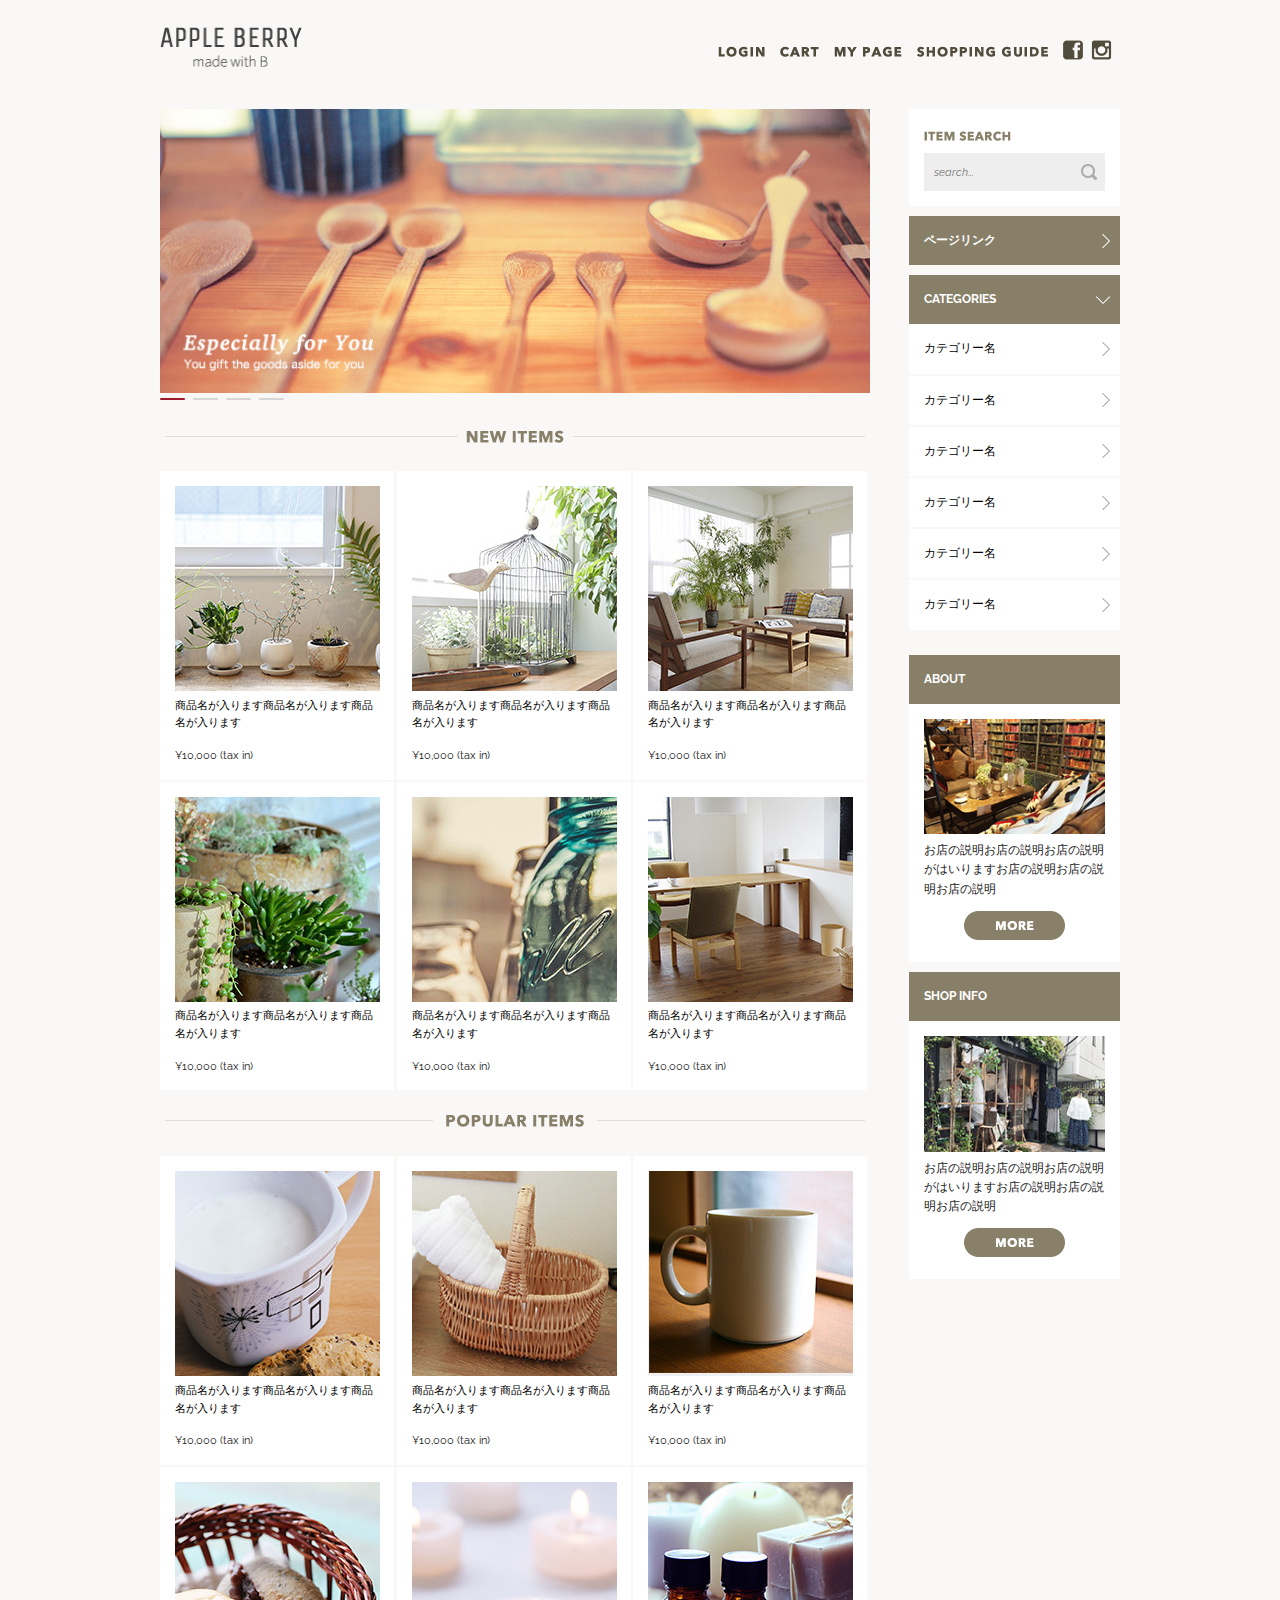
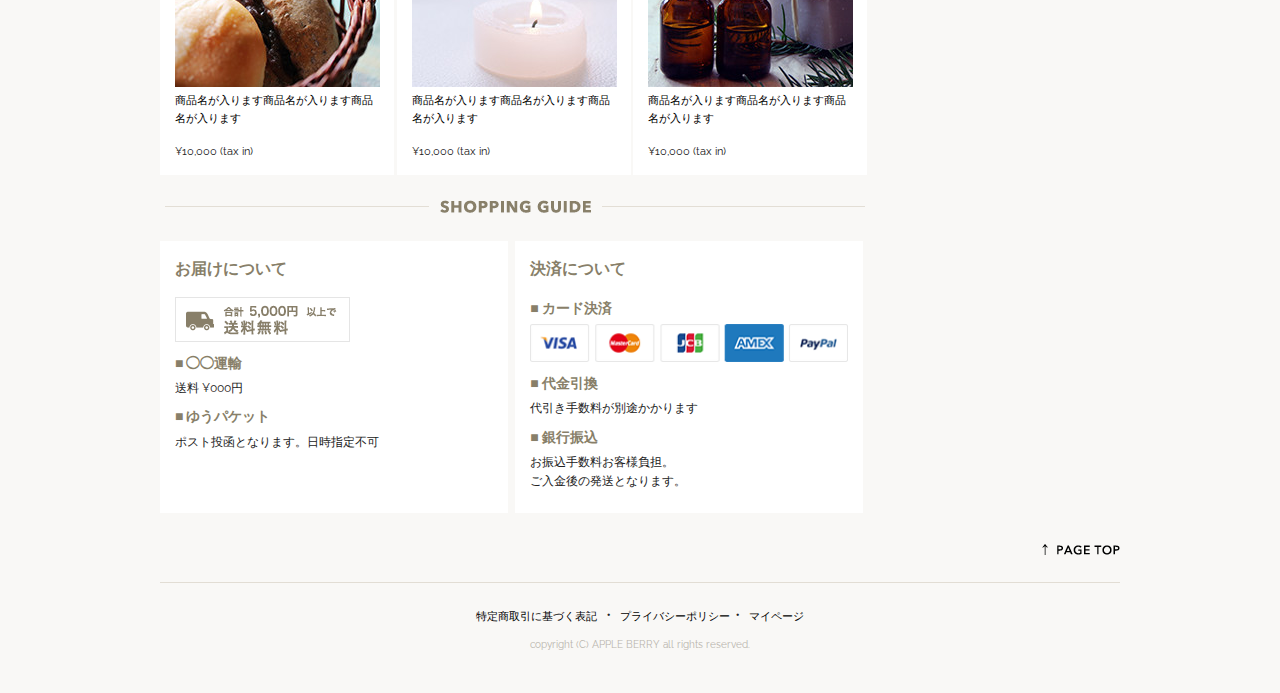
<file: index.html>
<!DOCTYPE html>
<html lang="ja">

<head>

  <!-- Basic Page Needs
  –––––––––––––––––––––––––––––––––––––––––––––––––– -->
  <meta charset="utf-8">
  <title>APPLE BERRY</title>
  <meta name="description" content="">
  <meta name="author" content="">

  <!-- Mobile Specific Metas
  –––––––––––––––––––––––––––––––––––––––––––––––––– -->
  <meta name="viewport" content="width=device-width, initial-scale=1">

  <!-- FONT
  –––––––––––––––––––––––––––––––––––––––––––––––––– -->
  <link href="//fonts.googleapis.com/css?family=Raleway:400,300,600" rel="stylesheet" type="text/css">

  <!-- jQuery–––––––––––––––––––––––––––––––––––––––––––––––––– -->
  <script type="text/javascript" src="https://ajax.googleapis.com/ajax/libs/jquery/1.10.2/jquery.min.js"></script>

  <!-- CSS
  –––––––––––––––––––––––––––––––––––––––––––––––––– -->

  <link rel="stylesheet" href="css/normalize.css">
  <link rel="stylesheet" href="css/skeleton.css">
  <link rel="stylesheet" href="js/carousel/assets/owl.carousel.min.css">
  <link rel="stylesheet" href="js/carousel/assets/owl.theme.default.min.css">
  <link rel="stylesheet" href="css/shopping.css">

  <!-- Favicon
  –––––––––––––––––––––––––––––––––––––––––––––––––– -->
  <link rel="icon" type="image/png" href="images/favicon.png">

  <!-- carousel
  –––––––––––––––––––––––––––––––––––––––––––––––––– -->
  <script src="js/shopping-carousel.js"></script>

  <!-- Owl Carousel JS–––––––––––––––––––––––––––––––––––––––––––––––––– -->
  <script src="js/carousel/owl.carousel.min.js"></script>

</head>

<body>
  <header>
    <div class="container">
      <div class="row">
        <div class="six columns">

          <h1>
            <a href="index.html"><img src="images/top/logo.png" alt="APPLE BERRY"/></a>
          </h1>
          <!-- 一番大きなロゴなのでh1指定を入れる
  –––––––––––––––––––––––––––––––––––––––––––––––––– -->
        </div>
        <div class="six columns menu">

          <ul class="sp_menu">
            <li>
              <a href=""><img src="images/top_sp/fb.png" alt="Facebook" /></a>
            </li>
            <li>
              <a href=""><img src="images/top_sp/insta.png" alt="Instagram"/></a>
            </li>
            <li><img id="sp_menu_btn" src="images/top_sp/menu_icon.png" alt="Menu" /></li>
          </ul>


          <ul class="pc_menu">
            <li>
              <a href=""><img src="images/top/menu_login.png" alt="LOGIN" /></a>
            </li>
            <li>
              <a href=""><img src="images/top/menu_cart.png" alt="CART" /></a>
            </li>
            <li>
              <a href=""><img src="images/top/menu_mypage.png" alt="MYPAGE" /></a>
            </li>
            <li>
              <a href=""><img src="images/top/menu_guide.png" alt="SHOPPING GUIDE" /></a>
            </li>
            <li class="social">
              <a href=""><img src="images/top/facebook.png" alt="facebook" /></a>
            </li>
            <li class="social">
              <a href=""><img src="images/top/insta.png" alt="Instagram" /></a>
            </li>
          </ul>


        </div>
      </div>
    </div>
  </header>

  <div class="toggle">
    <ul class="sp_menu_toggle">
      <li><a href="">ログイン</a></li>
      <li><a href="">カート</a></li>
      <li><a href="">マイページ</a></li>
      <li><a href="">ショッピングガイド</a></li>
    </ul>
  </div>
  <!-- toggle -->

  <div class="container" id="maincontents">
    <div class="row">
      <div class="nine columns">
        <div class="owl-carousel owl-theme" id="eyecatch">
          <div><img class="eyecatch-photo" src="images/top/ca_banner.jpg" alt=""></div>
          <div><img class="eyecatch-photo" src="images/top/ca_banner.jpg" alt=""></div>
          <div><img class="eyecatch-photo" src="images/top/ca_banner.jpg" alt=""></div>
          <div><img class="eyecatch-photo" src="images/top/ca_banner.jpg" alt=""></div>
        </div>
        <!-- carousel-->


        <div class="title-pc">
          <img src="images/top/title_newitems.png" alt="" class="u-max-full-width">
        </div>

        <!-- pc_title -->

        <div class="title-sp">
          <img src="images/top_sp/title_new_item.png" alt="" >
        </div>
        <!-- sp_title -->

        <div class="item-list">
          <div class="new-itemes">
            <div class="white-box">
              <div class="white-box-in">
                <a href="products.html"><img class="itemes-photo" src="images/top/item_01.jpg" alt="商品名が入ります" /></a>
                <div class="itemes-letter">
                  <a href="products.html">商品名が入ります商品名が入ります商品名が入ります</a>
                </div>
                <div class="price">¥10,000 (tax in)</div>
              </div>
            </div>
          </div>

          <div class="new-itemes">
            <div class="white-box">
              <div class="white-box-in">
                <a href="products.html"><img class="itemes-photo" src="images/top/item_02.jpg" alt="商品名が入ります" /></a>
                <div class="itemes-letter">
                  <a href="products.html">商品名が入ります商品名が入ります商品名が入ります</a>
                </div>
                <div class="price">¥10,000 (tax in)</div>
              </div>
            </div>
          </div>

          <div class="new-itemes">
            <div class="white-box">
              <div class="white-box-in">
                <a href="products.html"><img class="itemes-photo" src="images/top/item_03.jpg" alt="商品名が入ります" /></a>
                <div class="itemes-letter">
                  <a href="products.html">商品名が入ります商品名が入ります商品名が入ります</a>
                </div>
                <div class="price">¥10,000 (tax in)</div>
              </div>
            </div>
          </div>

          <div class="new-itemes">
            <div class="white-box">
              <div class="white-box-in">
                <a href="products.html"><img class="itemes-photo" src="images/top/item_04.jpg" alt="商品名が入ります" /></a>
                <div class="itemes-letter">
                  <a href="products.html">商品名が入ります商品名が入ります商品名が入ります</a>
                </div>
                <div class="price">¥10,000 (tax in)</div>
              </div>
            </div>
          </div>

          <div class="new-itemes">
            <div class="white-box">
              <div class="white-box-in">
                <a href="products.html"><img class="itemes-photo" src="images/top/item_05.jpg" alt="商品名が入ります" /></a>
                <div class="itemes-letter">
                  <a href="products.html">商品名が入ります商品名が入ります商品名が入ります</a>
                </div>
                <div class="price">¥10,000 (tax in)</div>
              </div>
            </div>
          </div>

          <div class="new-itemes">
            <div class="white-box">
              <div class="white-box-in">
                <a href="products.html"><img class="itemes-photo" src="images/top/item_06.jpg" alt="商品名が入ります" /></a>
                <div class="itemes-letter">
                  <a href="products.html">商品名が入ります商品名が入ります商品名が入ります</a>
                </div>
                <div class="price">¥10,000 (tax in)</div>
              </div>
            </div>
          </div>

        </div>

        <!-- New-items -->

        <div class="title-pc">
          <img src="images/top/title_popular.png" alt="" class="u-max-full-width">
        </div>

        <!-- pc_title -->

        <div class="title-sp">
          <img src="images/top_sp/title_popular.png" alt="">
        </div>
        <!-- sp_title -->

        <div class="item-list">
          <div class="new-itemes">
            <div class="white-box">
              <div class="white-box-in">
                <a href="products.html"><img class="itemes-photo" src="images/top/item_07.jpg" alt="商品名が入ります" /></a>
                <div class="itemes-letter">
                  <a href="products.html">商品名が入ります商品名が入ります商品名が入ります</a>
                </div>
                <div class="price">¥10,000 (tax in)</div>
              </div>
            </div>
          </div>

          <div class="new-itemes">
            <div class="white-box">
              <div class="white-box-in">
                <a href="products.html"><img class="itemes-photo" src="images/top/item_08.jpg" alt="商品名が入ります" /></a>
                <div class="itemes-letter">
                  <a href="products.html">商品名が入ります商品名が入ります商品名が入ります</a>
                </div>
                <div class="price">¥10,000 (tax in)</div>
              </div>
            </div>
          </div>

          <div class="new-itemes">
            <div class="white-box">
              <div class="white-box-in">
                <a href="products.html"><img class="itemes-photo" src="images/top/item_09.jpg" alt="商品名が入ります" /></a>
                <div class="itemes-letter">
                  <a href="products.html">商品名が入ります商品名が入ります商品名が入ります</a>
                </div>
                <div class="price">¥10,000 (tax in)</div>
              </div>
            </div>
          </div>

          <div class="new-itemes">
            <div class="white-box">
              <div class="white-box-in">
                <a href="products.html"><img class="itemes-photo" src="images/top/item_10.jpg" alt="商品名が入ります" /></a>
                <div class="itemes-letter">
                  <a href="products.html">商品名が入ります商品名が入ります商品名が入ります</a>
                </div>
                <div class="price">¥10,000 (tax in)</div>
              </div>
            </div>
          </div>

          <div class="new-itemes">
            <div class="white-box">
              <div class="white-box-in">
                <a href="products.html"><img class="itemes-photo" src="images/top/item_11.jpg" alt="商品名が入ります" /></a>
                <div class="itemes-letter">
                  <a href="products.html">商品名が入ります商品名が入ります商品名が入ります</a>
                </div>
                <div class="price">¥10,000 (tax in)</div>
              </div>
            </div>
          </div>

          <div class="new-itemes">
            <div class="white-box">
              <div class="white-box-in">
                <a href="products.html"><img class="itemes-photo" src="images/top/item_12.jpg" alt="商品名が入ります" /></a>
                <div class="itemes-letter">
                  <a href="products.html">商品名が入ります商品名が入ります商品名が入ります</a>
                </div>
                <div class="price">¥10,000 (tax in)</div>
              </div>
            </div>
          </div>

        </div>

        <!-- popular-items -->



        <div class="title-pc">
          <img src="images/top/title_guide.png" alt="title_guide" class="u-max-full-width">
        </div>

        <!-- pc_title -->

        <div class="title-sp">
          <img src="images/top_sp/title_guide.png" alt="title_guide">
        </div>
        <!-- sp_title -->
        <div class="guide">
          <div class="otodoke">
            <div class="otodoke-naiyou">
              <span class="guide-title">︎お届けについて</span>
              <img class="guide-image" src="images/top/otodoke_banner.png" alt="otodoke_banner">
              <span class="guide-subtitle">■ ◯◯運輸</span>
              <p>送料 ¥000円</p>
              <span class="guide-subtitle">■ ゆうパケット</span>
              <p>ポスト投函となります。日時指定不可</p>
            </div>
          </div>
          <div class="otodoke">
            <div class="otodoke-naiyou">
              <span class="guide-title">決済について</span>
              <span class="guide-subtitle">■ カード決済</span>
              <img class="guide-image2" src="images/top/cards.png" alt="cards">
              <span class="guide-subtitle">■ 代金引換</span>
              <p>代引き手数料が別途かかります</p>
              <span class="guide-subtitle">■ 銀行振込</span>
              <p>お振込手数料お客様負担。<br>ご入金後の発送となります。</p>
            </div>
          </div>
        </div>


      </div>
      <div class="three columns" id="sidemenu">

        <div class="search_box">

          <div class="search_title">
            <img src="images/top/itemserch.png" alt="itemsearch">
            </div>
          <form action="#" id="search">
            <input class="u-full-width" type="text" placeholder="search..." id="searchInput">
            <input style="display:none;" class="button-primary" type="submit" value="Submit">
          </form>

        </div>
        <!-- .search -->
        <a class="sidebar_menu_link" href="">ページリンク</a>
        <span class="sidebar_categories">CATEGORIES</span>
        <ul class="sidebar_menu">
          <li><a href="list.html">カテゴリー名</a></li>
          <li><a href="list.html">カテゴリー名</a></li>
          <li><a href="list.html">カテゴリー名</a></li>
          <li><a href="list.html">カテゴリー名</a></li>
          <li><a href="list.html">カテゴリー名</a></li>
          <li><a href="list.html">カテゴリー名</a></li>
        </ul>

        <span class="sidebar_categories_2">ABOUT</span>
        <div class="white-base">
          <div class="side-left">
            <img class="photo" src="images/top/about_img.jpg" alt="about">
          </div>
          <div class="side-right">
            <p class="setsumei">お店の説明お店の説明お店の説明がはいりますお店の説明お店の説明お店の説明</p>
            <div class="more_btn">
              <a href=""><img src="images/top/more_btn.png" alt="MORE" /></a>
            </div>
          </div>
        </div>
        <span class="sidebar_categories_2">SHOP INFO</span>
        <div class="white-base">
          <div class="side-left">
            <img class="photo" src="images/top/shopinfo_img.jpg" alt="info">
          </div>
          <div class="side-right">
            <p class="setsumei">お店の説明お店の説明お店の説明がはいりますお店の説明お店の説明お店の説明</p>
            <div class="more_btn">
              <a href=""><img src="images/top/more_btn.png" alt="MORE" /></a>
            </div>
          </div>
        </div>





      </div>
    </div>
  </div>


  <footer>
    <div class="container">
      <div class="row">
        <div class="twelve columns">

          <div class="pagetop">
            <a href="#top"><img src="images/top/pagetop.png" alt="PAGETOP" /></a>

          </div>
          <!-- pagetop -->

          <div class="foot_contents">

            <div class="foot_navigation">
              <a href="">特定商取引に基づく表記</a> ・ <a href="">プライバシーポリシー</a>・ <a href="">マイページ</a>
            </div>

            <div class="copyright">
              copyright (C) APPLE BERRY all rights reserved.
            </div>

          </div>
          <!-- foot_contents -->

        </div>
      </div>
    </div>
  </footer>
</body>
</html>
</file>
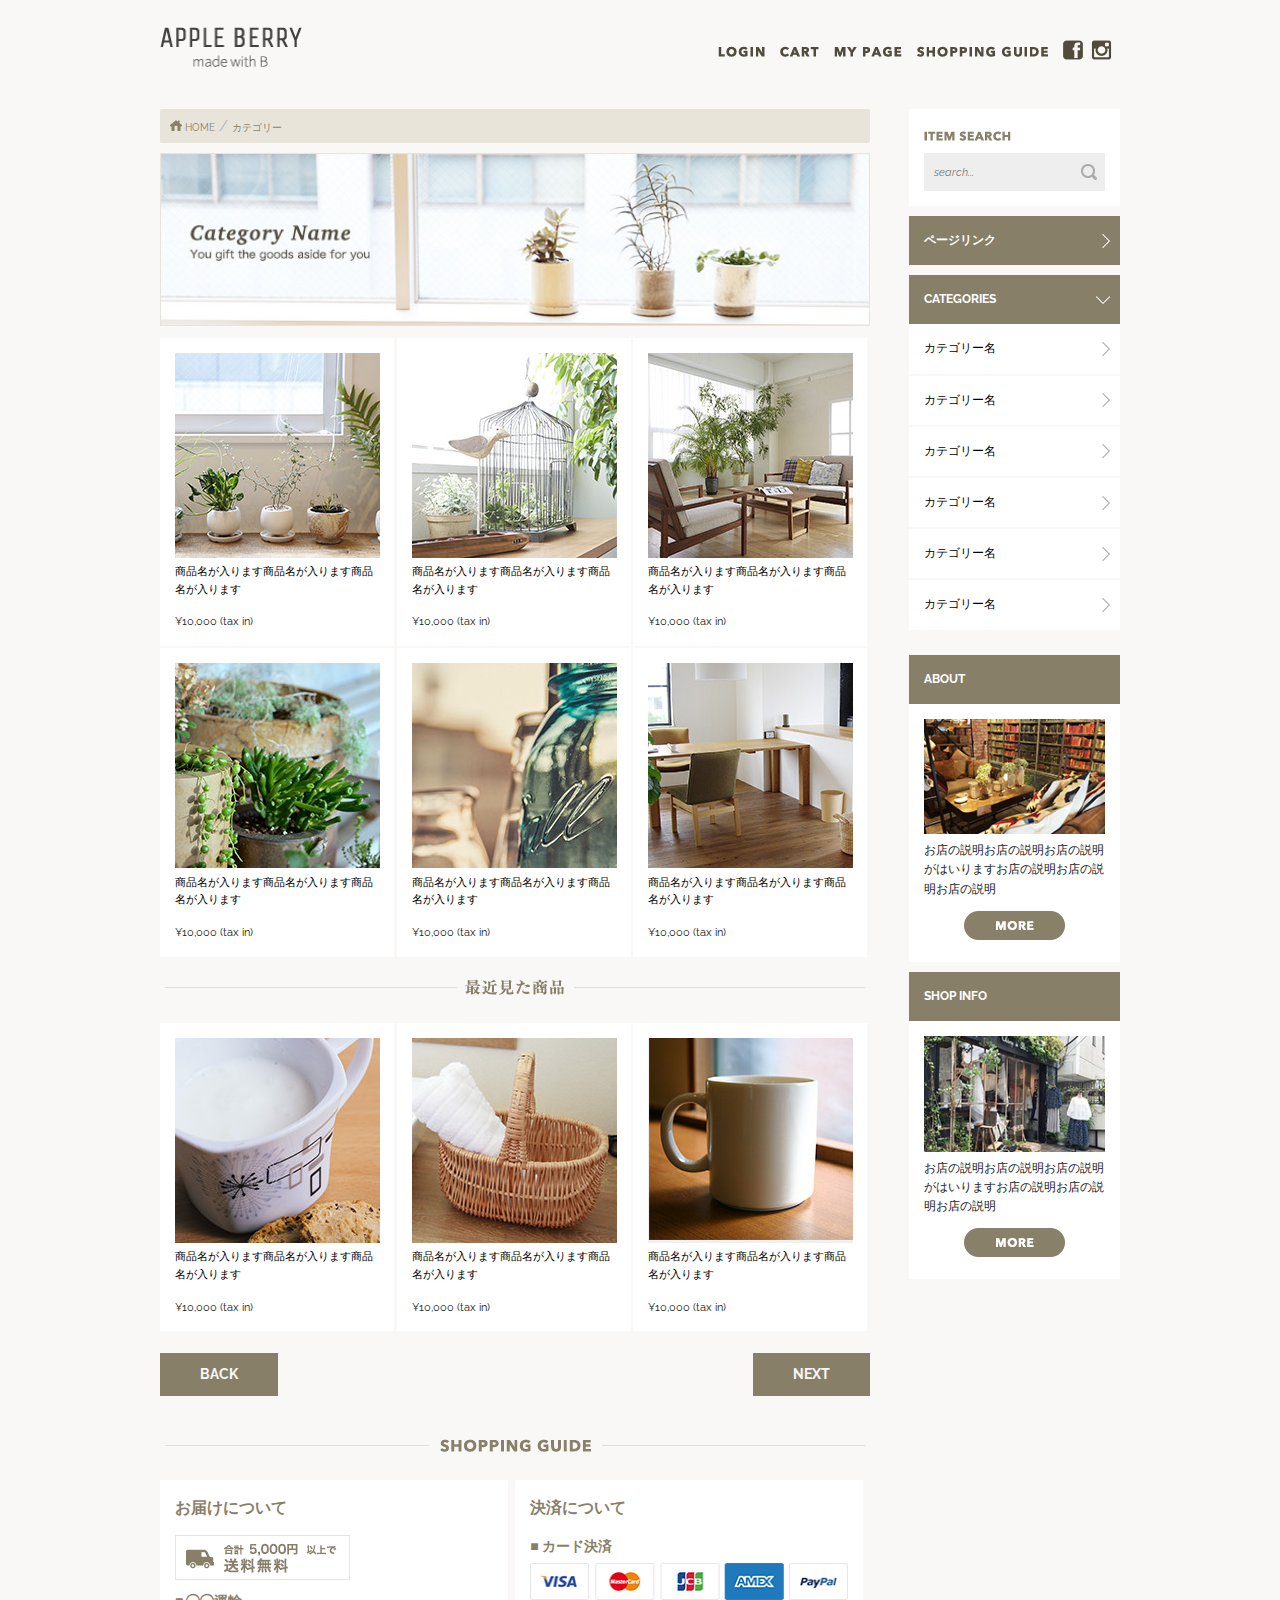
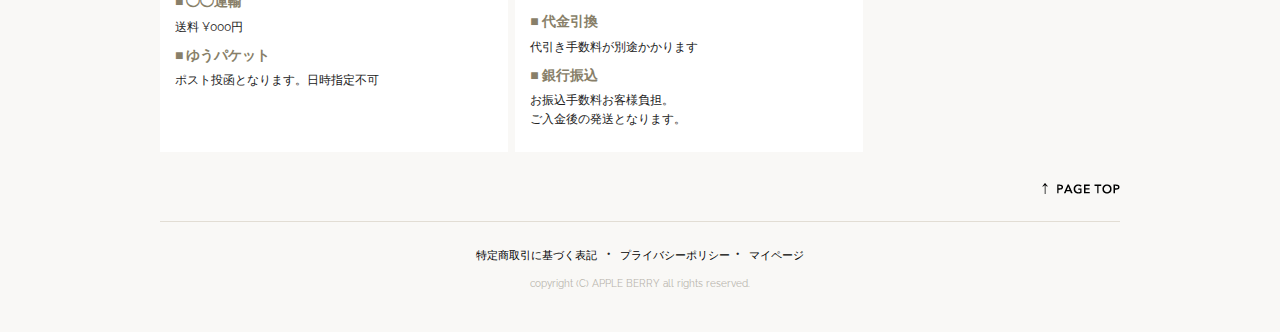
<file: list.html>
<!DOCTYPE html>
<html lang="ja">

<head>

  <!-- Basic Page Needs
  –––––––––––––––––––––––––––––––––––––––––––––––––– -->
  <meta charset="utf-8">
  <title>APPLE BERRY LIST</title>
  <meta name="description" content="">
  <meta name="author" content="">

  <!-- Mobile Specific Metas
  –––––––––––––––––––––––––––––––––––––––––––––––––– -->
  <meta name="viewport" content="width=device-width, initial-scale=1">

  <!-- FONT
  –––––––––––––––––––––––––––––––––––––––––––––––––– -->
  <link href="//fonts.googleapis.com/css?family=Raleway:400,300,600" rel="stylesheet" type="text/css">

  <!-- jQuery–––––––––––––––––––––––––––––––––––––––––––––––––– -->
  <script type="text/javascript" src="https://ajax.googleapis.com/ajax/libs/jquery/1.10.2/jquery.min.js"></script>

  <!-- CSS
  –––––––––––––––––––––––––––––––––––––––––––––––––– -->

  <link rel="stylesheet" href="css/normalize.css">
  <link rel="stylesheet" href="css/skeleton.css">
  <link rel="stylesheet" href="js/carousel/assets/owl.carousel.min.css">
  <link rel="stylesheet" href="js/carousel/assets/owl.theme.default.min.css">
  <link rel="stylesheet" href="css/shopping.css">

  <!-- Favicon
  –––––––––––––––––––––––––––––––––––––––––––––––––– -->
  <link rel="icon" type="image/png" href="images/favicon.png">

  <!-- carousel
  –––––––––––––––––––––––––––––––––––––––––––––––––– -->
  <script src="js/shopping-carousel.js"></script>

  <!-- Owl Carousel JS–––––––––––––––––––––––––––––––––––––––––––––––––– -->
  <script src="js/carousel/owl.carousel.min.js"></script>

</head>

<body>
  <header>
    <div class="container">
      <div class="row">
        <div class="six columns">

          <h1>
            <a href="index.html"><img src="images/top/logo.png" alt="APPLE BERRY"/></a>
          </h1>
          <!-- 一番大きなロゴなのでh1指定を入れる
  –––––––––––––––––––––––––––––––––––––––––––––––––– -->
        </div>
        <div class="six columns menu">

          <ul class="sp_menu">
            <li>
              <a href=""><img src="images/top_sp/fb.png" alt="Facebook" /></a>
            </li>
            <li>
              <a href=""><img src="images/top_sp/insta.png" alt="Instagram"/></a>
            </li>
            <li><img id="sp_menu_btn" src="images/top_sp/menu_icon.png" alt="Menu" /></li>
          </ul>


          <ul class="pc_menu">
            <li>
              <a href=""><img src="images/top/menu_login.png" alt="LOGIN" /></a>
            </li>
            <li>
              <a href=""><img src="images/top/menu_cart.png" alt="CART" /></a>
            </li>
            <li>
              <a href=""><img src="images/top/menu_mypage.png" alt="MYPAGE" /></a>
            </li>
            <li>
              <a href=""><img src="images/top/menu_guide.png" alt="SHOPPING GUIDE" /></a>
            </li>
            <li class="social">
              <a href=""><img src="images/top/facebook.png" alt="facebook" /></a>
            </li>
            <li class="social">
              <a href=""><img src="images/top/insta.png" alt="Instagram" /></a>
            </li>
          </ul>


        </div>
      </div>
    </div>
  </header>

  <div class="toggle">
    <ul class="sp_menu_toggle">
      <li><a href="">ログイン</a></li>
      <li><a href="">カート</a></li>
      <li><a href="">マイページ</a></li>
      <li><a href="">ショッピングガイド</a></li>
    </ul>
  </div>
  <!-- toggle -->

  <div class="container" id="maincontents">
    <div class="row">
      <div class="nine columns">

        <div class="navi">
          <a href="index.html"><img src="images/list/home_icon.png" alt="">  HOME</a>
          <span>/</span>
          <a href="list.html">カテゴリー</a>
        </div>

        <!-- pankuzu -->

        <div class="top-image-sp">
          <img src="images/list/cate_image_sp.jpg" alt="">
        </div>
        <!-- sp topimage -->

        <div class="top-image-pc">
          <img src="images/list/cate_image.jpg" alt="">
        </div>
        <!-- pc topimage -->

        <div class="item-list">
          <div class="new-itemes">
            <div class="white-box">
              <div class="white-box-in">
                <a href="products.html"><img class="itemes-photo" src="images/top/item_01.jpg" alt="商品名が入ります" /></a>
                <div class="itemes-letter">
                  <a href="products.html">商品名が入ります商品名が入ります商品名が入ります</a>
                </div>
                <div class="price">¥10,000 (tax in)</div>
              </div>
            </div>
          </div>

          <div class="new-itemes">
            <div class="white-box">
              <div class="white-box-in">
                <a href="products.html"><img class="itemes-photo" src="images/top/item_02.jpg" alt="商品名が入ります" /></a>
                <div class="itemes-letter">
                  <a href="products.html">商品名が入ります商品名が入ります商品名が入ります</a>
                </div>
                <div class="price">¥10,000 (tax in)</div>
              </div>
            </div>
          </div>

          <div class="new-itemes">
            <div class="white-box">
              <div class="white-box-in">
                <a href="products.html"><img class="itemes-photo" src="images/top/item_03.jpg" alt="商品名が入ります" /></a>
                <div class="itemes-letter">
                  <a href="products.html">商品名が入ります商品名が入ります商品名が入ります</a>
                </div>
                <div class="price">¥10,000 (tax in)</div>
              </div>
            </div>
          </div>

          <div class="new-itemes">
            <div class="white-box">
              <div class="white-box-in">
                <a href="products.html"><img class="itemes-photo" src="images/top/item_04.jpg" alt="商品名が入ります" /></a>
                <div class="itemes-letter">
                  <a href="products.html">商品名が入ります商品名が入ります商品名が入ります</a>
                </div>
                <div class="price">¥10,000 (tax in)</div>
              </div>
            </div>
          </div>

          <div class="new-itemes">
            <div class="white-box">
              <div class="white-box-in">
                <a href="products.html"><img class="itemes-photo" src="images/top/item_05.jpg" alt="商品名が入ります" /></a>
                <div class="itemes-letter">
                  <a href="products.html">商品名が入ります商品名が入ります商品名が入ります</a>
                </div>
                <div class="price">¥10,000 (tax in)</div>
              </div>
            </div>
          </div>

          <div class="new-itemes">
            <div class="white-box">
              <div class="white-box-in">
                <a href="products.html"><img class="itemes-photo" src="images/top/item_06.jpg" alt="商品名が入ります" /></a>
                <div class="itemes-letter">
                  <a href="products.html">商品名が入ります商品名が入ります商品名が入ります</a>
                </div>
                <div class="price">¥10,000 (tax in)</div>
              </div>
            </div>
          </div>

        </div>

        <!-- New-items -->

        <div class="title-pc">
          <img src="images/list/recent_pro_pc.png" alt="" class="u-max-full-width">
        </div>

        <!-- pc_title -->

        <div class="title-sp">
          <img src="images/list/title_recent_pro.png" alt="">
        </div>
        <!-- sp_title -->

        <div class="item-list">
          <div class="new-itemes">
            <div class="white-box">
              <div class="white-box-in">
                <a href="products.html"><img class="itemes-photo" src="images/top/item_07.jpg" alt="商品名が入ります" /></a>
                <div class="itemes-letter">
                  <a href="products.html">商品名が入ります商品名が入ります商品名が入ります</a>
                </div>
                <div class="price">¥10,000 (tax in)</div>
              </div>
            </div>
          </div>

          <div class="new-itemes">
            <div class="white-box">
              <div class="white-box-in">
                <a href="products.html"><img class="itemes-photo" src="images/top/item_08.jpg" alt="商品名が入ります" /></a>
                <div class="itemes-letter">
                  <a href="products.html">商品名が入ります商品名が入ります商品名が入ります</a>
                </div>
                <div class="price">¥10,000 (tax in)</div>
              </div>
            </div>
          </div>

          <div class="new-itemes">
            <div class="white-box">
              <div class="white-box-in">
                <a href="products.html"><img class="itemes-photo" src="images/top/item_09.jpg" alt="商品名が入ります" /></a>
                <div class="itemes-letter">
                  <a href="products.html">商品名が入ります商品名が入ります商品名が入ります</a>
                </div>
                <div class="price">¥10,000 (tax in)</div>
              </div>
            </div>
          </div>

        </div>

        <!-- popular-items -->

        <div class="btn-wrapper">
          <a href="" class="back">BACK</a>
          <a href="" class="next">NEXT</a>
          <div class="clear"></div>
        </div>


        <!-- button -->

        <div class="title-pc">
          <img src="images/top/title_guide.png" alt="title_guide" class="u-max-full-width">
        </div>

        <!-- pc_title -->

        <div class="title-sp">
          <img src="images/top_sp/title_guide.png" alt="title_guide">
        </div>
        <!-- sp_title -->
        <div class="guide">
          <div class="otodoke">
            <div class="otodoke-naiyou">
              <span class="guide-title">︎お届けについて</span>
              <img class="guide-image" src="images/top/otodoke_banner.png" alt="otodoke_banner">
              <span class="guide-subtitle">■ ◯◯運輸</span>
              <p>送料 ¥000円</p>
              <span class="guide-subtitle">■ ゆうパケット</span>
              <p>ポスト投函となります。日時指定不可</p>
            </div>
          </div>
          <div class="otodoke">
            <div class="otodoke-naiyou">
              <span class="guide-title">決済について</span>
              <span class="guide-subtitle">■ カード決済</span>
              <img class="guide-image2" src="images/top/cards.png" alt="cards">
              <span class="guide-subtitle">■ 代金引換</span>
              <p>代引き手数料が別途かかります</p>
              <span class="guide-subtitle">■ 銀行振込</span>
              <p>お振込手数料お客様負担。<br>ご入金後の発送となります。</p>
            </div>
          </div>
        </div>


      </div>
      <div class="three columns" id="sidemenu">

        <div class="search_box">

          <div class="search_title">
            <img src="images/top/itemserch.png" alt="itemsearch">
          </div>
          <form action="#" id="search">
            <input class="u-full-width" type="text" placeholder="search..." id="searchInput">
            <input style="display:none;" class="button-primary" type="submit" value="Submit">
          </form>

        </div>
        <!-- .search -->
        <a class="sidebar_menu_link" href="">ページリンク</a>
        <span class="sidebar_categories">CATEGORIES</span>
        <ul class="sidebar_menu">
          <li><a href="list.html">カテゴリー名</a></li>
          <li><a href="list.html">カテゴリー名</a></li>
          <li><a href="list.html">カテゴリー名</a></li>
          <li><a href="list.html">カテゴリー名</a></li>
          <li><a href="list.html">カテゴリー名</a></li>
          <li><a href="list.html">カテゴリー名</a></li>
        </ul>

        <span class="sidebar_categories_2">ABOUT</span>
        <div class="white-base">
          <div class="side-left">
            <img class="photo" src="images/top/about_img.jpg" alt="about">
          </div>
          <div class="side-right">
            <p class="setsumei">お店の説明お店の説明お店の説明がはいりますお店の説明お店の説明お店の説明</p>
            <div class="more_btn">
              <a href=""><img src="images/top/more_btn.png" alt="MORE" /></a>
            </div>
          </div>
        </div>
        <span class="sidebar_categories_2">SHOP INFO</span>
        <div class="white-base">
          <div class="side-left">
            <img class="photo" src="images/top/shopinfo_img.jpg" alt="info">
          </div>
          <div class="side-right">
            <p class="setsumei">お店の説明お店の説明お店の説明がはいりますお店の説明お店の説明お店の説明</p>
            <div class="more_btn">
              <a href=""><img src="images/top/more_btn.png" alt="MORE" /></a>
            </div>
          </div>
        </div>





      </div>
    </div>
  </div>


  <footer>
    <div class="container">
      <div class="row">
        <div class="twelve columns">

          <div class="pagetop">
            <a href="#top"><img src="images/top/pagetop.png" alt="PAGETOP" /></a>

          </div>
          <!-- pagetop -->

          <div class="foot_contents">

            <div class="foot_navigation">
              <a href="">特定商取引に基づく表記</a> ・ <a href="">プライバシーポリシー</a>・ <a href="">マイページ</a>
            </div>

            <div class="copyright">
              copyright (C) APPLE BERRY all rights reserved.
            </div>

          </div>
          <!-- foot_contents -->

        </div>
      </div>
    </div>
  </footer>
</body>
</html>
</file>
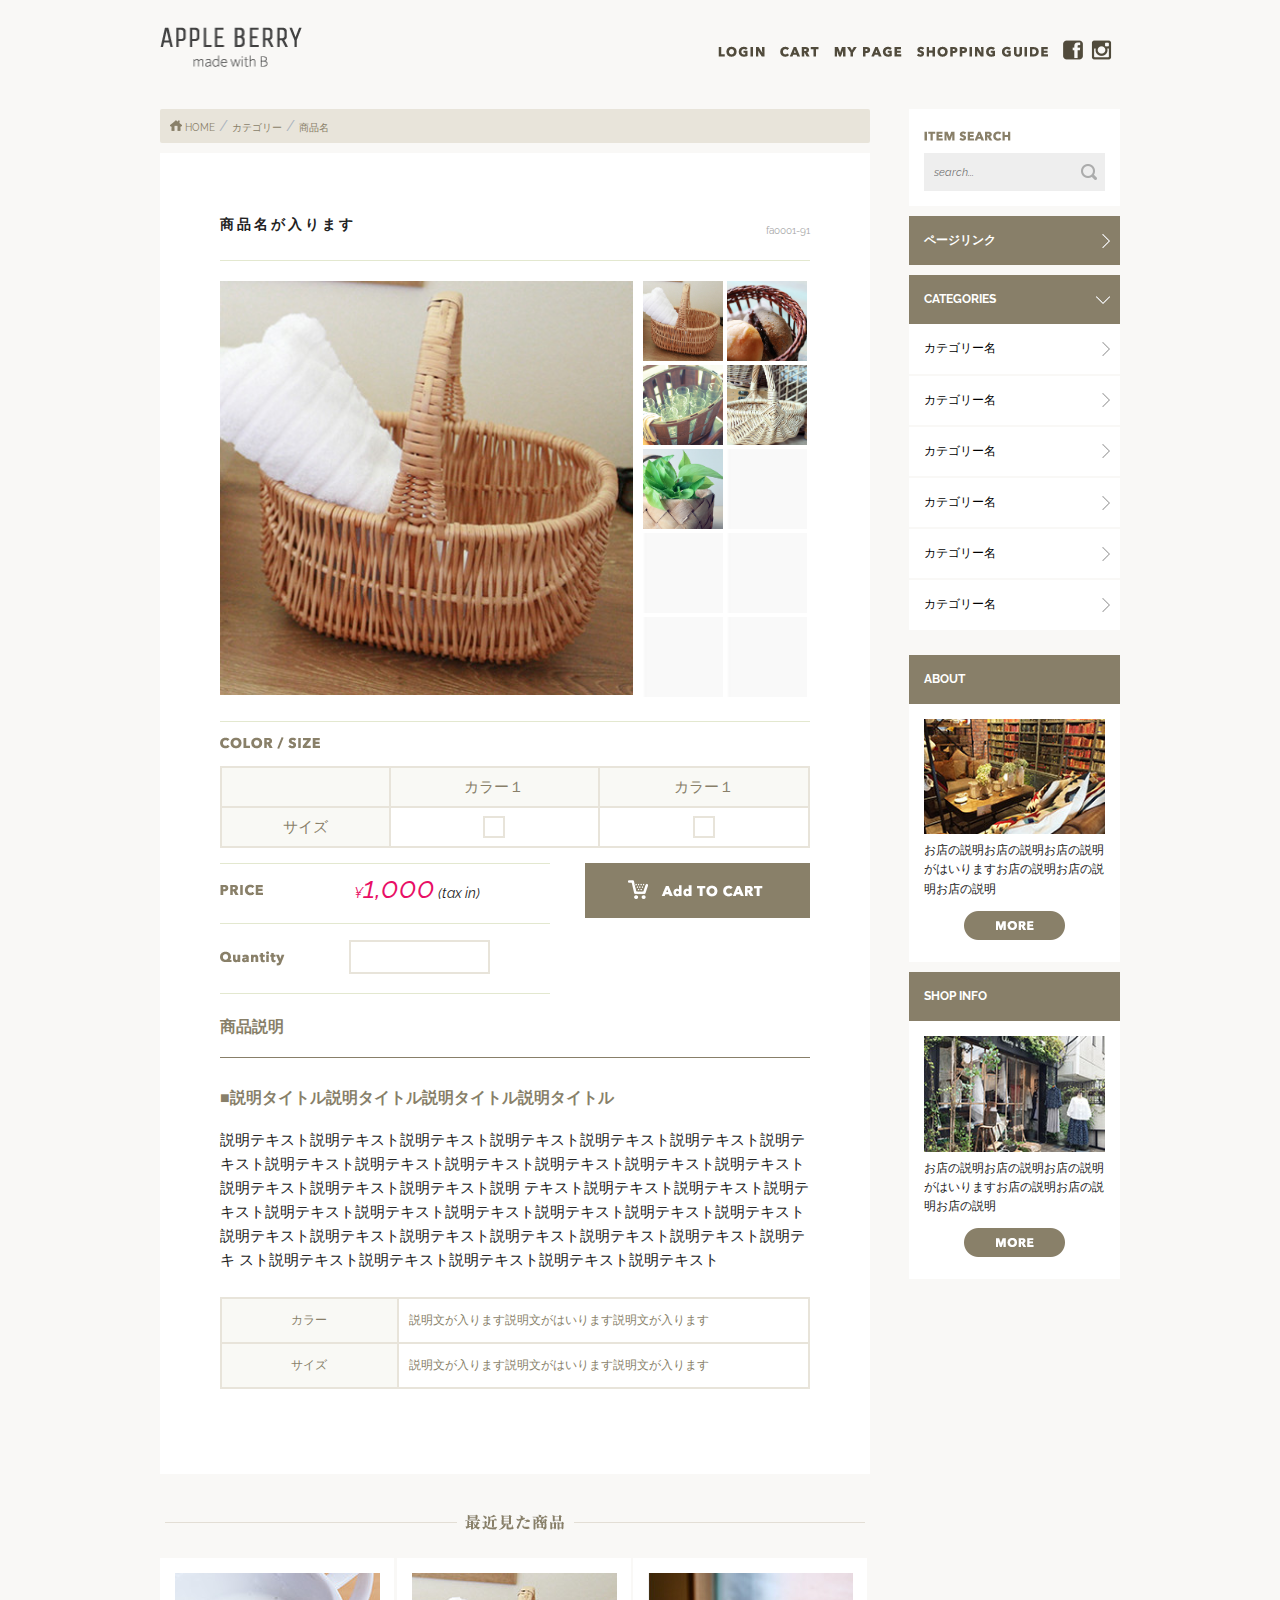
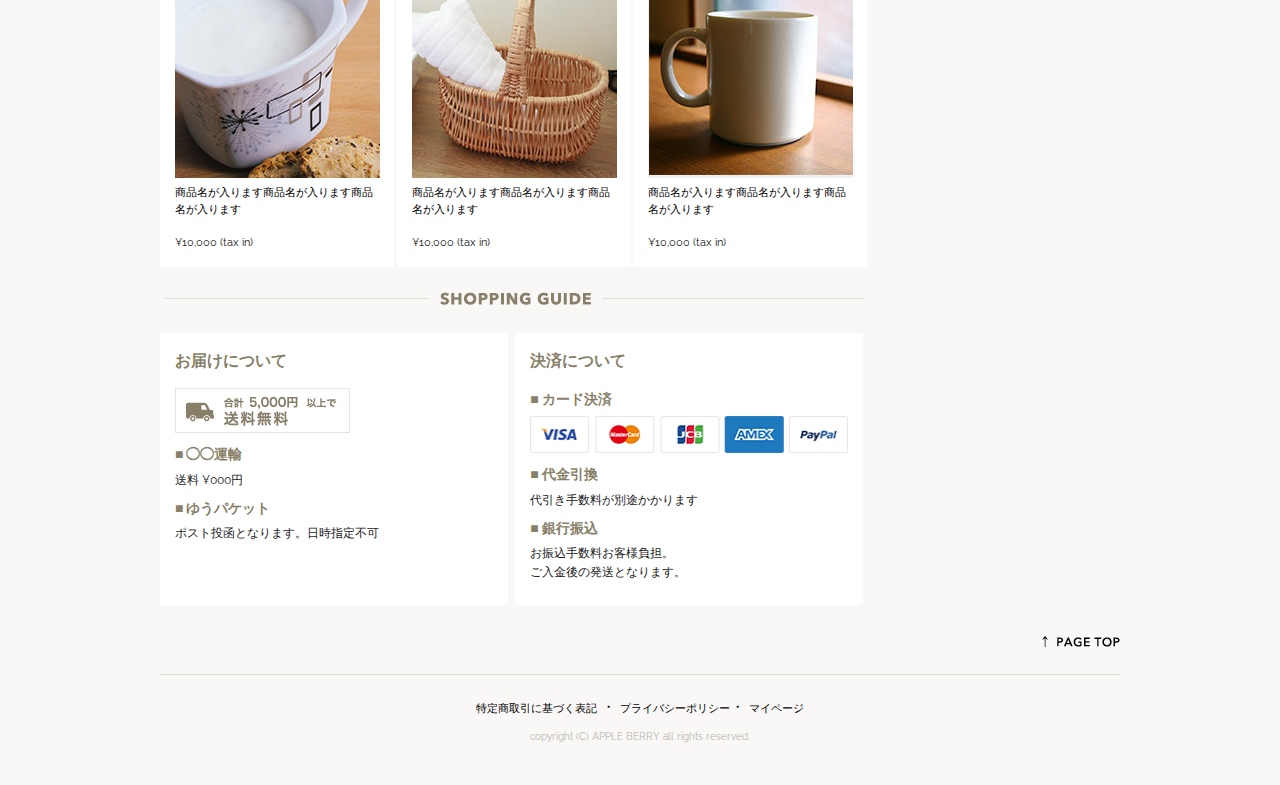
<file: products.html>
<!DOCTYPE html>
<html lang="ja">

<head>

  <!-- Basic Page Needs
  –––––––––––––––––––––––––––––––––––––––––––––––––– -->
  <meta charset="utf-8">
  <title>APPLE BERRY PRODUCTS</title>
  <meta name="description" content="">
  <meta name="author" content="">

  <!-- Mobile Specific Metas
  –––––––––––––––––––––––––––––––––––––––––––––––––– -->
  <meta name="viewport" content="width=device-width, initial-scale=1">

  <!-- FONT
  –––––––––––––––––––––––––––––––––––––––––––––––––– -->
  <link href="//fonts.googleapis.com/css?family=Raleway:400,300,600" rel="stylesheet" type="text/css">

  <!-- jQuery–––––––––––––––––––––––––––––––––––––––––––––––––– -->
 

  <!-- CSS
  –––––––––––––––––––––––––––––––––––––––––––––––––– -->

  <link rel="stylesheet" href="css/normalize.css">
  <link rel="stylesheet" href="css/skeleton.css">
  <link rel="stylesheet" href="js/carousel/assets/owl.carousel.min.css">
  <link rel="stylesheet" href="js/carousel/assets/owl.theme.default.min.css">
  <link rel="stylesheet" href="css/shopping.css">

  <!-- Favicon
  –––––––––––––––––––––––––––––––––––––––––––––––––– -->
  <link rel="icon" type="image/png" href="images/favicon.png">

  <!-- carousel
  –––––––––––––––––––––––––––––––––––––––––––––––––– -->
  <script src="js/shopping-carousel.js"></script>

  <!-- Owl Carousel JS–––––––––––––––––––––––––––––––––––––––––––––––––– -->
  <script src="js/carousel/owl.carousel.min.js"></script>

</head>

<body id="products">
  <header>
    <div class="container">
      <div class="row">
        <div class="six columns">

          <h1>
            <a href="index.html"><img src="images/top/logo.png" alt="APPLE BERRY"/></a>
          </h1>
          <!-- 一番大きなロゴなのでh1指定を入れる
  –––––––––––––––––––––––––––––––––––––––––––––––––– -->
        </div>
        <div class="six columns menu">

          <ul class="sp_menu">
            <li>
              <a href=""><img src="images/top_sp/fb.png" alt="Facebook" /></a>
            </li>
            <li>
              <a href=""><img src="images/top_sp/insta.png" alt="Instagram"/></a>
            </li>
            <li><img id="sp_menu_btn" src="images/top_sp/menu_icon.png" alt="Menu" /></li>
          </ul>


          <ul class="pc_menu">
            <li>
              <a href=""><img src="images/top/menu_login.png" alt="LOGIN" /></a>
            </li>
            <li>
              <a href=""><img src="images/top/menu_cart.png" alt="CART" /></a>
            </li>
            <li>
              <a href=""><img src="images/top/menu_mypage.png" alt="MYPAGE" /></a>
            </li>
            <li>
              <a href=""><img src="images/top/menu_guide.png" alt="SHOPPING GUIDE" /></a>
            </li>
            <li class="social">
              <a href=""><img src="images/top/facebook.png" alt="facebook" /></a>
            </li>
            <li class="social">
              <a href=""><img src="images/top/insta.png" alt="Instagram" /></a>
            </li>
          </ul>


        </div>
      </div>
    </div>
  </header>

  <div class="toggle">
    <ul class="sp_menu_toggle">
      <li><a href="">ログイン</a></li>
      <li><a href="">カート</a></li>
      <li><a href="">マイページ</a></li>
      <li><a href="">ショッピングガイド</a></li>
    </ul>
  </div>
  <!-- toggle -->

  <div class="container" id="maincontents">
    <div class="row">
      <div class="nine columns">

        <div class="navi">
          <a href="index.html"><img src="images/list/home_icon.png" alt="">  HOME</a>
          <span>/</span>
          <a href="list.html">カテゴリー</a>
          <span>/</span>
          <a href="products.html">商品名</a>
        </div>

        <!-- pankuzu -->

        <div class="products-base">
          <div class="products-container">
            <div class="products-name">
              <div class="name">商品名が入ります</div>
              <div class="number">fa0001-91</div>
              <div class="clear"></div>
            </div>
            <!-- 商品名 -->

            <div class="slide-show">
              <div id="display_img">
                <img src="images/products/pro_img_01.jpg" alt="" class="u-max-full-width">
              </div>
              <ul id="list_img">
                <li><img src="images/products/pro_img_01.jpg" alt=""></li>
                <li><img src="images/products/pro_img_02.jpg" alt=""></li>
                <li><img src="images/products/pro_img_03.jpg" alt=""></li>
                <li><img src="images/products/pro_img_04.jpg" alt=""></li>
                <li><img src="images/products/pro_img_05.jpg" alt=""></li>
                <li><img src="images/products/gray_pro_img.jpg" alt=""></li>
                <li><img src="images/products/gray_pro_img.jpg" alt=""></li>
                <li><img src="images/products/gray_pro_img.jpg" alt=""></li>
                <li><img src="images/products/gray_pro_img.jpg" alt=""></li>
                <li><img src="images/products/gray_pro_img.jpg" alt=""></li>
              </ul>
              <div class="clear"></div>
            </div>
            <!-- スライドショー -->

            <div class="products-title"><img src="images/products/title_color.png" alt=""></div>

            <div class="products-table">
              <table>
                <tr>
                  <th>　</th>
                  <th>カラー１</th>
                  <th>カラー１</th>
                </tr>
                <tr>
                  <td class="brown">サイズ</td>
                  <td><span class="shikaku"></span></td>
                  <td><span class="shikaku"></span></td>
                </tr>
              </table>
              <div>
              </div>
            </div>

            <div class="price-cart">
              <!-- 色・サイズ -->
              <div class="price-quantity">
                <div class="price-cover">
                  <div class="title-price"><img src="images/products/title_price.png" alt=""></div>
                  <div class="products-price"><span class="yen">¥</span><span class="nedan">1,000</span><span class="taxin"> (tax in)</span></div>
                  <div class="clear"></div>
                </div>
                <!-- Quantity -->
                <div class="quantity-cover">
                  <div class="title-quantity"><img src="images/products/title_quantity.png" alt=""></div>
                  <div class="quantity"></div>
                  <div class="clear"></div>
                </div>
              </div>

              <!-- カート-->

              <div class="cart"><img src="images/products/add_to_cart.png" class="u-max-full-width" alt=""></div>
              <div class="clear"></div>
            </div>
          </div>

          <!-- 商品説明-->
          <div class="explain_title">商品説明
          </div>
          <div class="explain_info">
            <div class="explain_title">■説明タイトル説明タイトル説明タイトル説明タイトル</div>

            説明テキスト説明テキスト説明テキスト説明テキスト説明テキスト説明テキスト説明テキスト説明テキスト説明テキスト説明テキスト説明テキスト説明テキスト説明テキスト説明テキスト説明テキスト説明テキスト説明 テキスト説明テキスト説明テキスト説明テキスト説明テキスト説明テキスト説明テキスト説明テキスト説明テキスト説明テキスト説明テキスト説明テキスト説明テキスト説明テキスト説明テキスト説明テキスト説明テキ スト説明テキスト説明テキスト説明テキスト説明テキスト説明テキスト

            <table class="exp_tbl u-full-width">
              <tr>
                <th>カラー</th>
                <td>説明文が入ります説明文がはいります説明文が入ります</td>
              </tr>
              <tr>
                <th>サイズ</th>
                <td>説明文が入ります説明文がはいります説明文が入ります</td>
              </tr>
            </table>

          </div>
        </div>


        <!-- New-items -->

        <div class="title-pc">
          <img src="images/list/recent_pro_pc.png" alt="" class="u-max-full-width">
        </div>

        <!-- pc_title -->

        <div class="title-sp">
          <img src="images/list/title_recent_pro.png" alt="">
        </div>
        <!-- sp_title -->

        <div class="item-list">
          <div class="new-itemes">
            <div class="white-box">
              <div class="white-box-in">
                <a href="products.html"><img class="itemes-photo" src="images/top/item_07.jpg" alt="商品名が入ります" /></a>
                <div class="itemes-letter">
                  <a href="products.html">商品名が入ります商品名が入ります商品名が入ります</a>
                </div>
                <div class="price">¥10,000 (tax in)</div>
              </div>
            </div>
          </div>

          <div class="new-itemes">
            <div class="white-box">
              <div class="white-box-in">
                <a href="products.html"><img class="itemes-photo" src="images/top/item_08.jpg" alt="商品名が入ります" /></a>
                <div class="itemes-letter">
                  <a href="products.html">商品名が入ります商品名が入ります商品名が入ります</a>
                </div>
                <div class="price">¥10,000 (tax in)</div>
              </div>
            </div>
          </div>

          <div class="new-itemes">
            <div class="white-box">
              <div class="white-box-in">
                <a href="products.html"><img class="itemes-photo" src="images/top/item_09.jpg" alt="商品名が入ります" /></a>
                <div class="itemes-letter">
                  <a href="products.html">商品名が入ります商品名が入ります商品名が入ります</a>
                </div>
                <div class="price">¥10,000 (tax in)</div>
              </div>
            </div>
          </div>

        </div>

        <!-- popular-items -->


        <div class="title-pc">
          <img src="images/top/title_guide.png" alt="title_guide" class="u-max-full-width">
        </div>

        <!-- pc_title -->

        <div class="title-sp">
          <img src="images/top_sp/title_guide.png" alt="title_guide">
        </div>
        <!-- sp_title -->
        <div class="guide">
          <div class="otodoke">
            <div class="otodoke-naiyou">
              <span class="guide-title">︎お届けについて</span>
              <img class="guide-image" src="images/top/otodoke_banner.png" alt="otodoke_banner">
              <span class="guide-subtitle">■ ◯◯運輸</span>
              <p>送料 ¥000円</p>
              <span class="guide-subtitle">■ ゆうパケット</span>
              <p>ポスト投函となります。日時指定不可</p>
            </div>
          </div>
          <div class="otodoke">
            <div class="otodoke-naiyou">
              <span class="guide-title">決済について</span>
              <span class="guide-subtitle">■ カード決済</span>
              <img class="guide-image2" src="images/top/cards.png" alt="cards">
              <span class="guide-subtitle">■ 代金引換</span>
              <p>代引き手数料が別途かかります</p>
              <span class="guide-subtitle">■ 銀行振込</span>
              <p>お振込手数料お客様負担。<br>ご入金後の発送となります。</p>
            </div>
          </div>
        </div>
      </div>

<!-- nine columns -------------------->
      <div class="three columns" id="sidemenu">

        <div class="search_box">

          <div class="search_title">
            <img src="images/top/itemserch.png" alt="itemsearch">
          </div>
          <form action="#" id="search">
            <input class="u-full-width" type="text" placeholder="search..." id="searchInput">
            <input style="display:none;" class="button-primary" type="submit" value="Submit">
          </form>

        </div>
        <!-- .search -->
        <a class="sidebar_menu_link" href="">ページリンク</a>
        <span class="sidebar_categories">CATEGORIES</span>
        <ul class="sidebar_menu">
          <li><a href="list.html">カテゴリー名</a></li>
          <li><a href="list.html">カテゴリー名</a></li>
          <li><a href="list.html">カテゴリー名</a></li>
          <li><a href="list.html">カテゴリー名</a></li>
          <li><a href="list.html">カテゴリー名</a></li>
          <li><a href="list.html">カテゴリー名</a></li>
        </ul>

        <span class="sidebar_categories_2">ABOUT</span>
        <div class="white-base">
          <div class="side-left">
            <img class="photo" src="images/top/about_img.jpg" alt="about">
          </div>
          <div class="side-right">
            <p class="setsumei">お店の説明お店の説明お店の説明がはいりますお店の説明お店の説明お店の説明</p>
            <div class="more_btn">
              <a href=""><img src="images/top/more_btn.png" alt="MORE" /></a>
            </div>
          </div>
        </div>
        <span class="sidebar_categories_2">SHOP INFO</span>
        <div class="white-base">
          <div class="side-left">
            <img class="photo" src="images/top/shopinfo_img.jpg" alt="info">
          </div>
          <div class="side-right">
            <p class="setsumei">お店の説明お店の説明お店の説明がはいりますお店の説明お店の説明お店の説明</p>
            <div class="more_btn">
              <a href=""><img src="images/top/more_btn.png" alt="MORE" /></a>
            </div>
          </div>
        </div>
      </div>
    </div>
    <!-- three columns -------------------->
  </div>
  <footer>
    <div class="container">
      <div class="row">
        <div class="twelve columns">

          <div class="pagetop">
            <a href="#top"><img src="images/top/pagetop.png" alt="PAGETOP" /></a>

          </div>
          <!-- pagetop -->

          <div class="foot_contents">

            <div class="foot_navigation">
              <a href="">特定商取引に基づく表記</a> ・ <a href="">プライバシーポリシー</a>・ <a href="">マイページ</a>
            </div>

            <div class="copyright">
              copyright (C) APPLE BERRY all rights reserved.
            </div>

          </div>
          <!-- foot_contents -->

        </div>
      </div>
    </div>

  </footer>
</body>

</html>
</file>
<file: css/skeleton.css>
/*
* Skeleton V2.0.4
* Copyright 2014, Dave Gamache
* www.getskeleton.com
* Free to use under the MIT license.
* http://www.opensource.org/licenses/mit-license.php
* 12/29/2014
*/


/* Table of contents
––––––––––––––––––––––––––––––––––––––––––––––––––
- Grid
- Base Styles
- Typography
- Links
- Buttons
- Forms
- Lists
- Code
- Tables
- Spacing
- Utilities
- Clearing
- Media Queries
*/


/* Grid
–––––––––––––––––––––––––––––––––––––––––––––––––– */
.container {
  position: relative;
  width: 100%;
  max-width: 960px;
  margin: 0 auto;
  padding: 0 20px;
  box-sizing: border-box; }
.column,
.columns {
  width: 100%;
  float: left;
  box-sizing: border-box; }

/* For devices larger than 400px */
@media (min-width: 400px) {
  .container {
    width: 85%;
    padding: 0; }
}

/* For devices larger than 550px */
@media (min-width: 550px) {
  .container {
    width: 80%; }
  .column,
  .columns {
    margin-left: 4%; }
  .column:first-child,
  .columns:first-child {
    margin-left: 0; }

  .one.column,
  .one.columns                    { width: 4.66666666667%; }
  .two.columns                    { width: 13.3333333333%; }
  .three.columns                  { width: 22%;            }
  .four.columns                   { width: 30.6666666667%; }
  .five.columns                   { width: 39.3333333333%; }
  .six.columns                    { width: 48%;            }
  .seven.columns                  { width: 56.6666666667%; }
  .eight.columns                  { width: 65.3333333333%; }
  .nine.columns                   { width: 74.0%;          }
  .ten.columns                    { width: 82.6666666667%; }
  .eleven.columns                 { width: 91.3333333333%; }
  .twelve.columns                 { width: 100%; margin-left: 0; }

  .one-third.column               { width: 30.6666666667%; }
  .two-thirds.column              { width: 65.3333333333%; }

  .one-half.column                { width: 48%; }

  /* Offsets */
  .offset-by-one.column,
  .offset-by-one.columns          { margin-left: 8.66666666667%; }
  .offset-by-two.column,
  .offset-by-two.columns          { margin-left: 17.3333333333%; }
  .offset-by-three.column,
  .offset-by-three.columns        { margin-left: 26%;            }
  .offset-by-four.column,
  .offset-by-four.columns         { margin-left: 34.6666666667%; }
  .offset-by-five.column,
  .offset-by-five.columns         { margin-left: 43.3333333333%; }
  .offset-by-six.column,
  .offset-by-six.columns          { margin-left: 52%;            }
  .offset-by-seven.column,
  .offset-by-seven.columns        { margin-left: 60.6666666667%; }
  .offset-by-eight.column,
  .offset-by-eight.columns        { margin-left: 69.3333333333%; }
  .offset-by-nine.column,
  .offset-by-nine.columns         { margin-left: 78.0%;          }
  .offset-by-ten.column,
  .offset-by-ten.columns          { margin-left: 86.6666666667%; }
  .offset-by-eleven.column,
  .offset-by-eleven.columns       { margin-left: 95.3333333333%; }

  .offset-by-one-third.column,
  .offset-by-one-third.columns    { margin-left: 34.6666666667%; }
  .offset-by-two-thirds.column,
  .offset-by-two-thirds.columns   { margin-left: 69.3333333333%; }

  .offset-by-one-half.column,
  .offset-by-one-half.columns     { margin-left: 52%; }

}


/* Base Styles
–––––––––––––––––––––––––––––––––––––––––––––––––– */
/* NOTE
html is set to 62.5% so that all the REM measurements throughout Skeleton
are based on 10px sizing. So basically 1.5rem = 15px :) */
html {
  font-size: 62.5%; }
body {
  font-size: 1.5em; /* currently ems cause chrome bug misinterpreting rems on body element */
  line-height: 1.6;
  font-weight: 400;
  font-family: "Raleway", "HelveticaNeue", "Helvetica Neue", Helvetica, Arial, sans-serif;
  color: #222; }


/* Typography
–––––––––––––––––––––––––––––––––––––––––––––––––– */
h1, h2, h3, h4, h5, h6 {
  margin-top: 0;
  margin-bottom: 2rem;
  font-weight: 300; }
h1 { font-size: 4.0rem; line-height: 1.2;  letter-spacing: -.1rem;}
h2 { font-size: 3.6rem; line-height: 1.25; letter-spacing: -.1rem; }
h3 { font-size: 3.0rem; line-height: 1.3;  letter-spacing: -.1rem; }
h4 { font-size: 2.4rem; line-height: 1.35; letter-spacing: -.08rem; }
h5 { font-size: 1.8rem; line-height: 1.5;  letter-spacing: -.05rem; }
h6 { font-size: 1.5rem; line-height: 1.6;  letter-spacing: 0; }

/* Larger than phablet */
@media (min-width: 550px) {
  h1 { font-size: 5.0rem; }
  h2 { font-size: 4.2rem; }
  h3 { font-size: 3.6rem; }
  h4 { font-size: 3.0rem; }
  h5 { font-size: 2.4rem; }
  h6 { font-size: 1.5rem; }
}

p {
  margin-top: 0; }


/* Links
–––––––––––––––––––––––––––––––––––––––––––––––––– */
a {
  color: #1EAEDB; }
a:hover {
  color: #0FA0CE; }


/* Buttons
–––––––––––––––––––––––––––––––––––––––––––––––––– */
.button,
button,
input[type="submit"],
input[type="reset"],
input[type="button"] {
  display: inline-block;
  height: 38px;
  padding: 0 30px;
  color: #555;
  text-align: center;
  font-size: 11px;
  font-weight: 600;
  line-height: 38px;
  letter-spacing: .1rem;
  text-transform: uppercase;
  text-decoration: none;
  white-space: nowrap;
  background-color: transparent;
  border-radius: 4px;
  border: 1px solid #bbb;
  cursor: pointer;
  box-sizing: border-box; }
.button:hover,
button:hover,
input[type="submit"]:hover,
input[type="reset"]:hover,
input[type="button"]:hover,
.button:focus,
button:focus,
input[type="submit"]:focus,
input[type="reset"]:focus,
input[type="button"]:focus {
  color: #333;
  border-color: #888;
  outline: 0; }
.button.button-primary,
button.button-primary,
input[type="submit"].button-primary,
input[type="reset"].button-primary,
input[type="button"].button-primary {
  color: #FFF;
  background-color: #33C3F0;
  border-color: #33C3F0; }
.button.button-primary:hover,
button.button-primary:hover,
input[type="submit"].button-primary:hover,
input[type="reset"].button-primary:hover,
input[type="button"].button-primary:hover,
.button.button-primary:focus,
button.button-primary:focus,
input[type="submit"].button-primary:focus,
input[type="reset"].button-primary:focus,
input[type="button"].button-primary:focus {
  color: #FFF;
  background-color: #1EAEDB;
  border-color: #1EAEDB; }


/* Forms
–––––––––––––––––––––––––––––––––––––––––––––––––– */
input[type="email"],
input[type="number"],
input[type="search"],
input[type="text"],
input[type="tel"],
input[type="url"],
input[type="password"],
textarea,
select {
  height: 38px;
  padding: 6px 10px; /* The 6px vertically centers text on FF, ignored by Webkit */
  background-color: #fff;
  border: 1px solid #D1D1D1;
  border-radius: 4px;
  box-shadow: none;
  box-sizing: border-box; }
/* Removes awkward default styles on some inputs for iOS */
input[type="email"],
input[type="number"],
input[type="search"],
input[type="text"],
input[type="tel"],
input[type="url"],
input[type="password"],
textarea {
  -webkit-appearance: none;
     -moz-appearance: none;
          appearance: none; }
textarea {
  min-height: 65px;
  padding-top: 6px;
  padding-bottom: 6px; }
input[type="email"]:focus,
input[type="number"]:focus,
input[type="search"]:focus,
input[type="text"]:focus,
input[type="tel"]:focus,
input[type="url"]:focus,
input[type="password"]:focus,
textarea:focus,
select:focus {
  border: 1px solid #33C3F0;
  outline: 0; }
label,
legend {
  display: block;
  margin-bottom: .5rem;
  font-weight: 600; }
fieldset {
  padding: 0;
  border-width: 0; }
input[type="checkbox"],
input[type="radio"] {
  display: inline; }
label > .label-body {
  display: inline-block;
  margin-left: .5rem;
  font-weight: normal; }


/* Lists
–––––––––––––––––––––––––––––––––––––––––––––––––– */
ul {
  list-style: circle inside; }
ol {
  list-style: decimal inside; }
ol, ul {
  padding-left: 0;
  margin-top: 0; }
ul ul,
ul ol,
ol ol,
ol ul {
  margin: 1.5rem 0 1.5rem 3rem;
  font-size: 90%; }
li {
  margin-bottom: 1rem; }


/* Code
–––––––––––––––––––––––––––––––––––––––––––––––––– */
code {
  padding: .2rem .5rem;
  margin: 0 .2rem;
  font-size: 90%;
  white-space: nowrap;
  background: #F1F1F1;
  border: 1px solid #E1E1E1;
  border-radius: 4px; }
pre > code {
  display: block;
  padding: 1rem 1.5rem;
  white-space: pre; }


/* Tables
–––––––––––––––––––––––––––––––––––––––––––––––––– */
th,
td {
  padding: 12px 15px;
  text-align: left;
  border-bottom: 1px solid #E1E1E1; }
th:first-child,
td:first-child {
  padding-left: 0; }
th:last-child,
td:last-child {
  padding-right: 0; }


/* Spacing
–––––––––––––––––––––––––––––––––––––––––––––––––– */
button,
.button {
  margin-bottom: 1rem; }
input,
textarea,
select,
fieldset {
  margin-bottom: 1.5rem; }
pre,
blockquote,
dl,
figure,
table,
p,
ul,
ol,
form {
  margin-bottom: 2.5rem; }


/* Utilities
–––––––––––––––––––––––––––––––––––––––––––––––––– */
.u-full-width {
  width: 100%;
  box-sizing: border-box; }
.u-max-full-width {
  max-width: 100%;
  box-sizing: border-box; }
.u-pull-right {
  float: right; }
.u-pull-left {
  float: left; }


/* Misc
–––––––––––––––––––––––––––––––––––––––––––––––––– */
hr {
  margin-top: 3rem;
  margin-bottom: 3.5rem;
  border-width: 0;
  border-top: 1px solid #E1E1E1; }


/* Clearing
–––––––––––––––––––––––––––––––––––––––––––––––––– */

/* Self Clearing Goodness */
.container:after,
.row:after,
.u-cf {
  content: "";
  display: table;
  clear: both; }


/* Media Queries
–––––––––––––––––––––––––––––––––––––––––––––––––– */
/*
Note: The best way to structure the use of media queries is to create the queries
near the relevant code. For example, if you wanted to change the styles for buttons
on small devices, paste the mobile query code up in the buttons section and style it
there.
*/


/* Larger than mobile */
@media (min-width: 400px) {}

/* Larger than phablet (also point when grid becomes active) */
@media (min-width: 550px) {}

/* Larger than tablet */
@media (min-width: 750px) {}

/* Larger than desktop */
@media (min-width: 1000px) {}

/* Larger than Desktop HD */
@media (min-width: 1200px) {}
</file>
<file: css/shopping.css>
@charset "UTF-8";
/** common **/
html {
  font-size: 62.5%; }

body {
  background-color: #f9f8f6; }

/** color **/
a img:hover {
  opacity: 0.8; }

a {
  color: #f9f8f6; }

a:hover {
  color: #e2ddd4; }

/** header **/
header h1 {
  text-align: center;
  padding: 10px 0 5px 0;
  margin: 0; }

header h1 img {
  width: 110px;
  height: auto; }

header .menu {
  text-align: center;
  /*   position: relative;  */ }

header .sp_menu {
  list-style: none;
  display: inline-block;
  margin: 0 auto; }

header .sp_menu li {
  display: inline-block;
  float: left;
  padding: 0 5px; }

header .pc_menu {
  display: none; }

@media (min-width: 550px) {
  header h1 {
    text-align: left;
    padding: 20px 0 20px 0; }

  header h1 img {
    width: 142px;
    height: auto; }

  header .sp_menu {
    display: none; }

  header .menu {
    text-align: right; }

  header .pc_menu {
    display: inline-block;
    list-style: none;
    margin-top: 40px; }

  header .pc_menu li {
    float: left;
    padding-right: 15px; }

  header .pc_menu .social {
    padding-right: 8px; } }
.toggle {
  /*   position: relative; */
  display: none;
  z-index: 100;
  padding-bottom: 20px; }

.toggle .sp_menu_toggle {
  margin: 0;
  padding: 5px 0;
  width: 100%;
  background-color: #ff6d77;
  list-style: none; }

.toggle .sp_menu_toggle li {
  margin: 10px;
  border-bottom: 1px solid white;
  padding: 3px 3px 10px 3px; }

.toggle .sp_menu_toggle li a {
  color: white;
  text-decoration: none; }

.toggle .sp_menu_toggle li:last-child {
  border-bottom: 0; }

@media (min-width: 550px) {
  .toggle .sp_menu_toggle {
    display: none; } }
/** #maincontents **/
#maincontents .navi {
  background-color: #e8e4da;
  border-radius: 2px;
  padding: 5px 10px;
  margin-bottom: 10px;
  display: block; }

#maincontents .navi a {
  color: #887f69;
  font-size: 10px;
  font-size: 1rem;
  text-decoration: none; }

#maincontents .navi span {
  color: #abb4bf; }

/** pankuzu **/
#maincontents .top-image-sp img {
  width: 100%;
  margin-bottom: 10px;
  display: block; }

#maincontents .top-image-pc {
  display: none; }

@media (min-width: 550px) {
  #maincontents .top-image-pc {
    margin-bottom: 5px;
    display: block; }

  #maincontents .top-image-pc img {
    width: 100%; }

  #maincontents .top-image-sp {
    display: none; } }
/** topimage **/
#maincontents .white-box {
  width: 99%;
  padding-right: 1%;
  font-size: 11px;
  font-size: 1.1rem;
  box-sizing: border-box; }

#maincontents .white-box .white-box-in {
  background-color: white;
  padding: 10px 10px 10px 10px; }

#maincontents .white-box .itemes-letter a {
  font-size: 11px;
  font-size: 1.1rem;
  padding-top: 10px;
  color: black;
  text-decoration: none; }

#maincontents .price {
  margin-top: 15px; }

#maincontents .itemes-photo {
  width: 100%; }

#maincontents .item-list {
  display: flex;
  flex-wrap: wrap;
  width: 100%; }

#maincontents .new-itemes {
  width: 49.5%;
  margin-bottom: 2px;
  float: left; }

@media (min-width: 550px) {
  #maincontents .white-box {
    width: 99.5%;
    padding-right: 0.5%;
    font-size: 11px;
    font-size: 1.1rem;
    box-sizing: border-box; }

  #maincontents .white-box .white-box-in {
    background-color: white;
    padding: 15px 14px 15px 15px; }

  #maincontents .white-box .itemes-letter a {
    font-size: 11px;
    font-size: 1.1rem;
    padding-top: 10px;
    color: black;
    text-decoration: none; }

  #maincontents .price {
    margin-top: 15px; }

  #maincontents .itemes-photo {
    width: 100%; }

  #maincontents .item-list {
    display: flex;
    flex-wrap: wrap;
    width: 100%; }

  #maincontents .new-itemes {
    width: 33.3%;
    margin-bottom: 2px;
    float: left; } }
/** title **/
#maincontents .title-sp {
  text-align: center;
  margin: 15px 0; }

#maincontents .title-pc {
  display: none; }

@media (min-width: 550px) {
  #maincontents .title-sp {
    display: none; }

  #maincontents .title-pc {
    display: block;
    padding: 20px 0px;
    text-align: center; } }
/** shopping-guide **/
#maincontents .otodoke {
  background-color: white;
  padding: 15px;
  margin-bottom: 5px; }

#maincontents .otodoke-naiyou {
  text-align: left;
  width: 100%; }

#maincontents .guide-title {
  color: #887f69;
  font-size: 16px;
  font-size: 1.6rem;
  font-weight: bold;
  display: block;
  margin-bottom: 15px; }

#maincontents .guide-subtitle {
  color: #887f69;
  font-size: 14px;
  font-size: 1.4rem;
  display: block;
  font-weight: bold;
  margin-bottom: 5px; }

#maincontents p {
  font-size: 1.2px;
  font-size: 1.2rem;
  margin-bottom: 7px; }

#maincontents .guide-image {
  display: block;
  margin-bottom: 10px; }

#maincontents .guide-image2 {
  display: block;
  margin-bottom: 10px;
  width: 100%; }

@media (min-width: 550px) {
  #maincontents .guide {
    width: 100%;
    box-sizing: border-box;
    display: flex; }

  #maincontents .otodoke {
    width: 48%;
    margin-right: 1%; }

  #maincontents .otodoke-naiyou {
    text-align: left;
    width: 100%; } }
/** button **/
#maincontents .btn-wrapper {
  margin: 20px 0px; }

#maincontents .back {
  border: none;
  background-color: #887f69;
  text-decoration: none;
  display: block;
  float: left;
  font-size: 14px;
  font-weight: bold;
  padding: 10px 40px; }

#maincontents .next {
  border: none;
  background-color: #887f69;
  text-decoration: none;
  display: block;
  float: right;
  font-size: 14px;
  font-weight: bold;
  padding: 10px 40px; }

#maincontents .btn-wrapper .back .next :hover {
  cursor: pointer; }

#maincontents .btn-wrapper :hover {
  background-color: #ccc8be; }

#maincontents .clear {
  clear: left; }

/** products **/
#maincontents .products-base {
  background-color: white;
  padding: 10px;
  margin-bottom: 20px; }

@media (min-width: 550px) {
  #maincontents .products-base {
    padding: 60px; } }
#maincontents .products-name {
  border-bottom: 1px solid #e3e8cf;
  margin-bottom: 5px; }

#maincontents .number {
  margin-bottom: 10px;
  font-size: 10px;
  color: #a6a6a6;
  display: block; }

#maincontents .name {
  font-size: 14px;
  font-weight: bold;
  letter-spacing: 0.3rem; }

@media (min-width: 550px) {
  #maincontents .products-name {
    margin-bottom: 20px; }

  #maincontents .name {
    float: left;
    margin-bottom: 25px; }

  #maincontents .number {
    float: right;
    padding-top: 10px;
    margin-bottom: 20px; }

  #maincontents .clear {
    clear: left; } }
/** #スライドショー **/
#display_img {
  margin-top: 10px; }

#display_img img {
  width: 100%; }

#list_img {
  width: 100%;
  border-bottom: 1px solid #e3e8cf;
  margin-bottom: 5px; }

#list_img li {
  list-style: none;
  display: inline-block;
  margin-bottom: 0rem; }

#list_img li img {
  width: 48.9px;
  cursor: pointer; }

@media (min-width: 550px) {
  #maincontents .slide-show {
    width: 100%;
    border-bottom: 1px solid #e3e8cf;
    margin-bottom: 10px;
    padding-bottom: 15px; }

  #display_img {
    margin-top: 20px; }

  #display_img img {
    width: 70%;
    float: left;
    margin-right: 10px; }

  #list_img {
    border: none; }

  #list_img li img {
    width: 80px; }

  #list_img li {
    margin-bottom: -0.3rem; }

  #list_img img {
    float: right; }

  #maincontents .clear {
    clear: left; } }
/** #スライドショー下要素 **/
#maincontents .products-title {
  margin-top: 10px; }

#maincontents .products-table {
  width: 100%;
  border-bottom: 1px solid #e3e8cf;
  margin-bottom: 15px; }

#maincontents .products-table table {
  width: 100%;
  margin-top: 10px;
  border: 2px solid #e8e4da;
  margin-bottom: 15px; }

#maincontents .products-table th {
  color: #887f69;
  background-color: #f9f9f5;
  text-align: center;
  font-weight: lighter;
  padding: 7px 7px;
  border: 2px solid #e8e4da; }

#maincontents .products-table td {
  color: #887f69;
  text-align: center;
  font-weight: lighter;
  padding: 7px 7px;
  border: 2px solid #e8e4da; }

#maincontents .brown {
  background-color: #f9f9f5; }

#maincontents .products-table .shikaku {
  color: #e8e4da;
  width: 5px;
  height: 5px;
  text-align: center;
  padding: 0px 9px;
  border: 2px solid #e8e4da; }

#maincontents .products-table .shikaku:hover {
  cursor: pointer;
  background: #e8e4da; }

@media (min-width: 550px) {
  #maincontents .products-table {
    border: none; }

  #maincontents .products-table table {
    margin-bottom: 0; } }
/** 値段 **/
#maincontents .price-cover {
  border-bottom: 1px solid #e3e8cf;
  padding-bottom: 20px;
  margin-bottom: 10px; }

#maincontents .title-price {
  float: left;
  padding-top: 15px; }

#maincontents .products-price {
  float: right; }

#maincontents .nedan {
  font-size: 30px;
  color: #e80f66;
  font-style: italic; }

#maincontents .taxin {
  font-size: 14px;
  font-style: italic;
  padding-right: 50px; }

#maincontents .yen {
  color: #e80f66;
  font-size: 14px;
  font-style: italic; }

#maincontents .clear {
  clear: left; }

/** Quantity **/
#maincontents .quantity-cover {
  border-bottom: 1px solid #e3e8cf;
  padding-bottom: 20px;
  margin-bottom: 10px; }

#maincontents .title-quantity {
  float: left;
  padding-top: 15px; }

#maincontents .quantity {
  color: #e8e4da;
  width: 137.5px;
  height: 30px;
  margin-right: 25px;
  margin-top: 6px;
  border: 2px solid #e8e4da;
  float: right; }

/** cart **/
#maincontents .cart {
  text-align: center;
  margin-top: 20px;
  margin-bottom: 20px;
  max-width: 100%; }

/** pc版スライドショー下 **/
@media (min-width: 550px) {
  #maincontents .price-cart {
    width: 100%; }

  #maincontents .price-quantity {
    float: left; }

  #maincontents .cart {
    float: right; }

  #maincontents .price-cover {
    border-top: 1px solid #e3e8cf;
    width: 330px; }

  #maincontents .products-price {
    margin-right: 20px; }

  #maincontents .quantity {
    margin-right: 60px; }

  #maincontents .cart {
    margin-top: 0; }

  #maincontents .clear {
    clear: left; } }
/** 商品説明 **/
#maincontents .explain_title {
  display: block;
  font-size: 16px;
  font-weight: bold;
  color: #887f69;
  margin-bottom: 17px; }

#maincontents .explain_info {
  margin-top: 17px;
  padding-top: 17px;
  border-top: 1px solid #887f69; }

#maincontents .exp_tbl th {
  color: #887f69;
  font-size: 12px;
  background-color: #f9f9f5;
  font-weight: lighter;
  text-align: center;
  border: 2px solid #e8e4da;
  width: 30%;
  padding-left: 15px; }

#maincontents .exp_tbl td {
  color: #887f69;
  font-size: 12px;
  font-weight: lighter;
  padding: 10px;
  border: 2px solid #e8e4da; }

#maincontents .exp_tbl {
  margin-top: 25px; }

@media (min-width: 550px) {
  #maincontents .explain_title {
    margin-top: 10px; } }
/** #carousel **/
#maincontents #eyecatch .owl-dots {
  text-align: left;
  margin-top: -10px; }

#maincontents #eyecatch .owl-dots .owl-dot span {
  display: block;
  border-radius: 30px;
  width: 25px;
  height: 2px;
  margin: 0 8px 0 0; }

#maincontents #eyecatch .active span {
  background-color: #9d1a2d !important; }

/** #sidemenu **/
.search_box {
  background-color: white;
  padding: 15px 15px 15px 15px;
  margin-bottom: 10px; }

#sidemenu {
  margin-top: 10px; }
  #sidemenu .search_title {
    display: none; }

@media (min-width: 550px) {
  #sidemenu {
    margin-top: 0; }
    #sidemenu .search_title {
      display: block;
      padding-bottom: 5px;
      float: left; } }
#sidemenu #search {
  margin: 0; }

#search .u-full-width {
  background-color: #eeeeee;
  margin-bottom: 0px;
  border-radius: 0;
  border: 0;
  font-size: 1.1rem;
  font-size: 11px;
  font-style: italic;
  background-image: url(../images/top/search_icon.png);
  background-position: 95% center;
  background-repeat: no-repeat; }

#sidemenu .sidebar_menu_link {
  display: block;
  background-color: #887f69;
  font-size: 1.2rem;
  font-size: 12px;
  font-weight: bold;
  text-decoration: none;
  color: white;
  padding: 15px;
  background-image: url(../images/top/next_icon.png);
  background-position: 95% center;
  background-repeat: no-repeat;
  margin-bottom: 10px; }

#sidemenu .sidebar_menu_link:hover {
  background-color: #ccc8be; }

#sidemenu .sidebar_menu li,
#sidemenu .sidebar_menu a {
  margin: 0;
  padding: 0;
  display: block; }

#sidemenu .sidebar_categories {
  display: block;
  background-color: #887f69;
  font-size: 1.2rem;
  font-size: 12point;
  font-weight: bold;
  text-decoration: none;
  color: white;
  padding: 15px;
  background-image: url(../images/top/down_icon.png);
  background-position: 95% center;
  background-repeat: no-repeat; }

#sidemenu .sidebar_categories_2 {
  display: block;
  background-color: #887f69;
  font-size: 1.2rem;
  font-size: 12point;
  font-weight: bold;
  text-decoration: none;
  color: white;
  padding: 15px; }

#sidemenu .sidebar_menu {
  display: block; }
  #sidemenu .sidebar_menu a {
    background-color: white;
    color: black;
    font-size: 1.2rem;
    font-size: 12px;
    list-style: none;
    text-decoration: none;
    padding: 15px;
    margin-bottom: 2px;
    background-image: url(../images/top/next_icon_gray.png);
    background-position: 95% center;
    background-repeat: no-repeat; }

#sidemenu .sidebar_menu a:hover {
  background-color: #eee; }

#sidemenu .white-base {
  background-color: white;
  padding: 15px;
  margin-bottom: 10px;
  overflow: hidden;
  box-sizing: border-box; }
#sidemenu .side-left .photo {
  width: 50%;
  float: left; }
#sidemenu .side-right {
  width: 48%;
  float: right;
  font-size: 1.1rem; }
#sidemenu .setsumei {
  margin-bottom: 0rem; }
#sidemenu .more_btn {
  margin-top: 12px;
  text-align: left; }

@media (min-width: 550px) {
  #sidemenu .white-base {
    background-color: white;
    padding: 15px;
    margin-bottom: 10px; }
  #sidemenu .side-left {
    float: none;
    display: inline-block;
    width: 100%; }
    #sidemenu .side-left .photo {
      width: 100%; }
  #sidemenu .side-right {
    float: none;
    display: inline-block;
    width: 100%; }
  #sidemenu .more_btn {
    margin-top: 12px;
    text-align: center; } }
/** footer **/
footer .pagetop {
  text-align: center;
  padding: 20px 0; }

@media (min-width: 550px) {
  footer .pagetop {
    text-align: right; } }
footer .foot_navigation {
  text-align: center;
  padding: 20px 0 10px 0;
  border-top: 1px solid #e2ddd4; }

footer .foot_navigation a {
  color: black;
  text-decoration: none;
  font-size: 11px;
  font-size: 1.1rem; }

footer .copyright {
  font-size: 10px;
  font-size: 1rem;
  text-align: center;
  padding-bottom: 40px;
  color: #b8b4ac; }

/*# sourceMappingURL=shopping.css.map */
</file>
